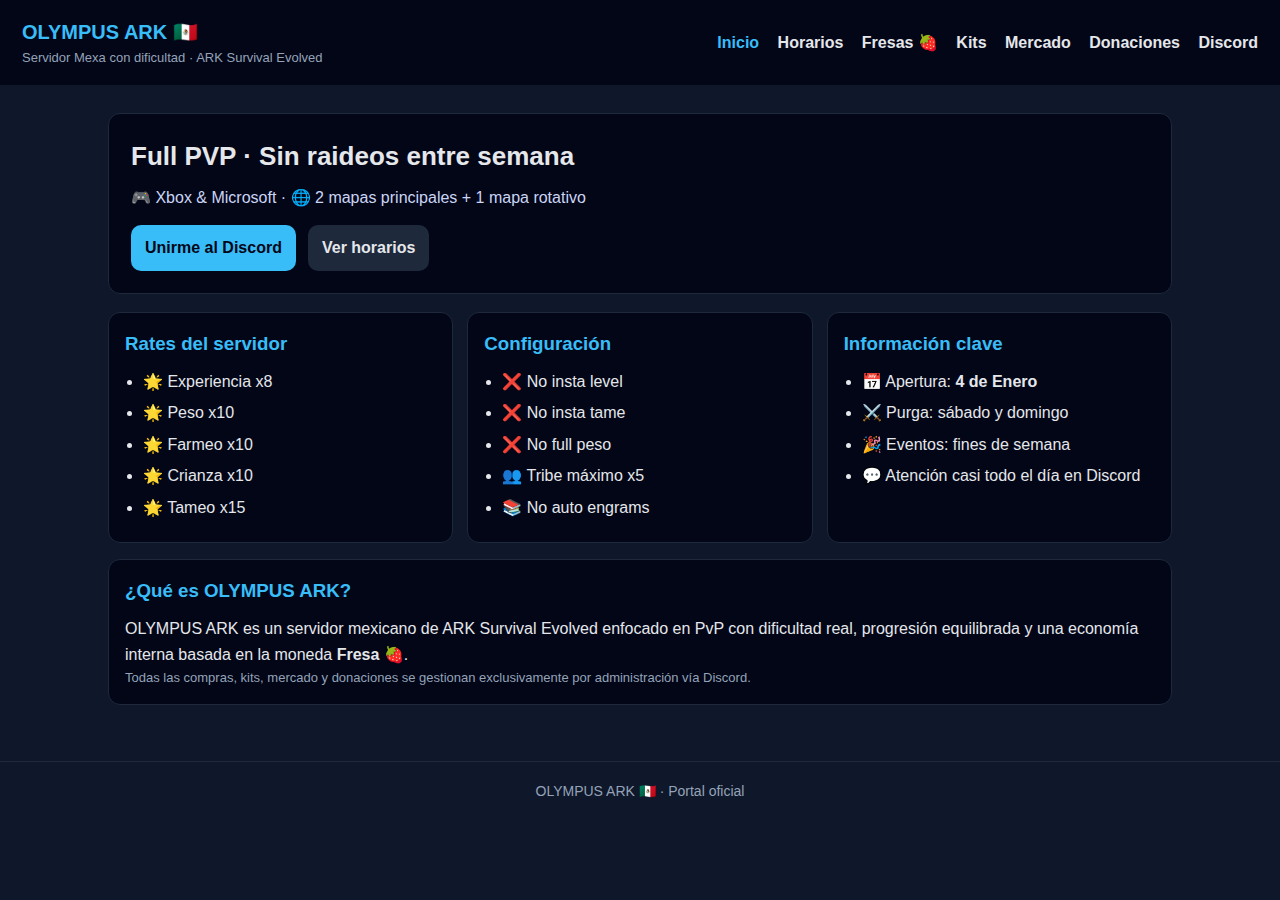
<file: index.html>
<!DOCTYPE html>
<html lang="es">
<head>
  <meta charset="UTF-8" />
  <meta name="viewport" content="width=device-width, initial-scale=1.0"/>
  <title>OLYMPUS ARK 🇲🇽 | Portal Oficial</title>
  <link rel="stylesheet" href="estilos.css">
</head>
<body>

<header class="nav">
  <div class="logo">
    <h1>OLYMPUS ARK 🇲🇽</h1>
    <p class="sub">Servidor Mexa con dificultad · ARK Survival Evolved</p>
  </div>
  <nav>
    <a href="index.html" class="activo">Inicio</a>
    <a href="horarios.html">Horarios</a>
    <a href="moneda.html">Fresas 🍓</a>
    <a href="kits.html">Kits</a>
    <a href="mercado.html">Mercado</a>
    <a href="donaciones.html">Donaciones</a>
    <a href="discord.html">Discord</a>
  </nav>
</header>

<main class="contenedor">

  <!-- HERO -->
  <section class="hero">
    <h2>Full PVP · Sin raideos entre semana</h2>
    <p>🎮 Xbox & Microsoft · 🌐 2 mapas principales + 1 mapa rotativo</p>

    <div class="hero-botones">
      <a class="btn" href="discord.html">Unirme al Discord</a>
      <a class="btn secundario" href="horarios.html">Ver horarios</a>
    </div>
  </section>

  <!-- GRID INFO -->
  <section class="grid">

    <div class="card">
      <h3>Rates del servidor</h3>
      <ul class="lista">
        <li>🌟 Experiencia x8</li>
        <li>🌟 Peso x10</li>
        <li>🌟 Farmeo x10</li>
        <li>🌟 Crianza x10</li>
        <li>🌟 Tameo x15</li>
      </ul>
    </div>

    <div class="card">
      <h3>Configuración</h3>
      <ul class="lista">
        <li>❌ No insta level</li>
        <li>❌ No insta tame</li>
        <li>❌ No full peso</li>
        <li>👥 Tribe máximo x5</li>
        <li>📚 No auto engrams</li>
      </ul>
    </div>

    <div class="card">
      <h3>Información clave</h3>
      <ul class="lista">
        <li>📅 Apertura: <b>4 de Enero</b></li>
        <li>⚔️ Purga: sábado y domingo</li>
        <li>🎉 Eventos: fines de semana</li>
        <li>💬 Atención casi todo el día en Discord</li>
      </ul>
    </div>

  </section>

  <!-- DESCRIPCIÓN -->
  <section class="card" style="margin-top:16px;">
    <h3>¿Qué es OLYMPUS ARK?</h3>
    <p>
      OLYMPUS ARK es un servidor mexicano de ARK Survival Evolved enfocado
      en PvP con dificultad real, progresión equilibrada y una economía
      interna basada en la moneda <b>Fresa 🍓</b>.
    </p>
    <p class="nota">
      Todas las compras, kits, mercado y donaciones se gestionan exclusivamente
      por administración vía Discord.
    </p>
  </section>

</main>

<footer class="footer">
  <p>OLYMPUS ARK 🇲🇽 · Portal oficial</p>
</footer>

</body>
</html>
</file>
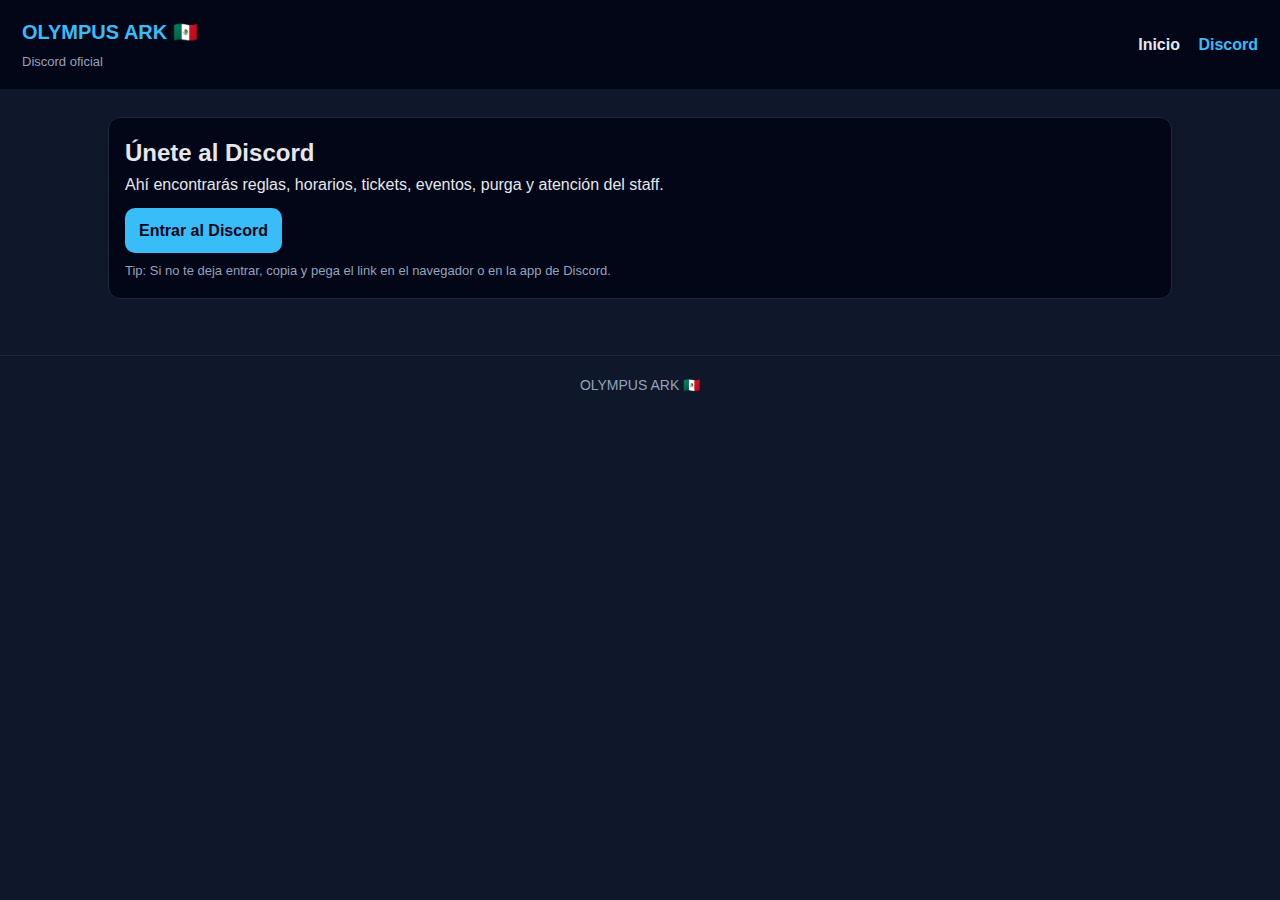
<file: discord.html>
<!DOCTYPE html>
<html lang="es">
<head>
  <meta charset="UTF-8" />
  <meta name="viewport" content="width=device-width, initial-scale=1.0"/>
  <title>Discord | OLYMPUS ARK</title>
  <style>
    *{box-sizing:border-box;margin:0;padding:0}
    body{font-family:Arial,Helvetica,sans-serif;background:#0f172a;color:#e5e7eb;line-height:1.6}
    .nav{background:#020617;padding:16px 22px;display:flex;justify-content:space-between;align-items:center;gap:18px;flex-wrap:wrap}
    .logo h1{color:#38bdf8;font-size:20px}
    .sub{color:#94a3b8;font-size:13px;margin-top:4px}
    .nav a{color:#e5e7eb;text-decoration:none;margin-left:14px;font-weight:700}
    .nav a:hover,.nav a.activo{color:#38bdf8}
    .contenedor{max-width:1100px;margin:0 auto;padding:28px 18px}
    .card{background:#020617;border:1px solid #1e293b;border-radius:12px;padding:16px}
    .btn{display:inline-block;background:#38bdf8;color:#020617;font-weight:800;padding:10px 14px;border-radius:10px;text-decoration:none;margin-top:10px}
    .btn:hover{filter:brightness(.95)}
    .nota{color:#94a3b8;font-size:13px;margin-top:8px}
    .footer{border-top:1px solid #1e293b;color:#94a3b8;text-align:center;padding:18px;margin-top:28px;font-size:14px}
  </style>
</head>
<body>

<header class="nav">
  <div class="logo">
    <h1>OLYMPUS ARK 🇲🇽</h1>
    <p class="sub">Discord oficial</p>
  </div>
  <nav>
    <a href="index.html">Inicio</a>
    <a href="discord.html" class="activo">Discord</a>
  </nav>
</header>

<main class="contenedor">
  <section class="card">
    <h2>Únete al Discord</h2>
    <p>Ahí encontrarás reglas, horarios, tickets, eventos, purga y atención del staff.</p>

    <a class="btn" href="https://discord.gg/KPAZTDGNBs" target="_blank" rel="noopener">Entrar al Discord</a>

    <p class="nota">
      Tip: Si no te deja entrar, copia y pega el link en el navegador o en la app de Discord.
    </p>
  </section>
</main>

<footer class="footer">
  <p>OLYMPUS ARK 🇲🇽</p>
</footer>

</body>
</html>
</file>
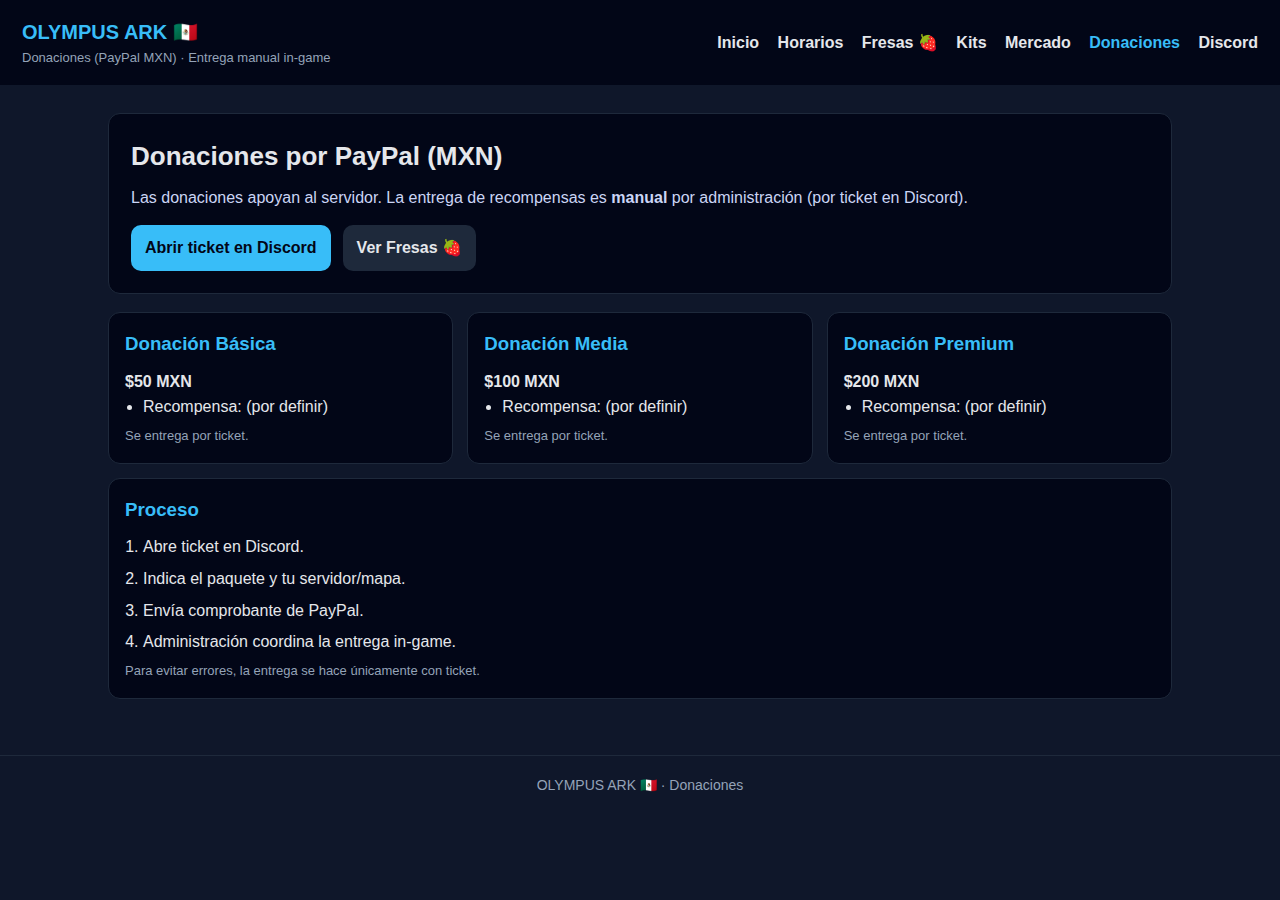
<file: Donaciones.html>
<!DOCTYPE html>
<html lang="es">
<head>
  <meta charset="UTF-8" />
  <meta name="viewport" content="width=device-width, initial-scale=1.0"/>
  <title>Donaciones | OLYMPUS ARK</title>
  <link rel="stylesheet" href="estilos.css">
</head>
<body>

<header class="nav">
  <div class="logo">
    <h1>OLYMPUS ARK 🇲🇽</h1>
    <p class="sub">Donaciones (PayPal MXN) · Entrega manual in-game</p>
  </div>
  <nav>
    <a href="index.html">Inicio</a>
    <a href="horarios.html">Horarios</a>
    <a href="moneda.html">Fresas 🍓</a>
    <a href="kits.html">Kits</a>
    <a href="mercado.html">Mercado</a>
    <a href="donaciones.html" class="activo">Donaciones</a>
    <a href="discord.html">Discord</a>
  </nav>
</header>

<main class="contenedor">

  <section class="hero">
    <h2>Donaciones por PayPal (MXN)</h2>
    <p>
      Las donaciones apoyan al servidor. La entrega de recompensas es
      <b>manual</b> por administración (por ticket en Discord).
    </p>
    <div class="hero-botones">
      <a class="btn" href="discord.html">Abrir ticket en Discord</a>
      <a class="btn secundario" href="moneda.html">Ver Fresas 🍓</a>
    </div>
  </section>

  <section class="grid">
    <!-- Paquetes (placeholder) -->
    <div class="card">
      <h3>Donación Básica</h3>
      <p><b>$50 MXN</b></p>
      <ul class="lista">
        <li>Recompensa: (por definir)</li>
      </ul>
      <p class="nota">Se entrega por ticket.</p>
    </div>

    <div class="card">
      <h3>Donación Media</h3>
      <p><b>$100 MXN</b></p>
      <ul class="lista">
        <li>Recompensa: (por definir)</li>
      </ul>
      <p class="nota">Se entrega por ticket.</p>
    </div>

    <div class="card">
      <h3>Donación Premium</h3>
      <p><b>$200 MXN</b></p>
      <ul class="lista">
        <li>Recompensa: (por definir)</li>
      </ul>
      <p class="nota">Se entrega por ticket.</p>
    </div>
  </section>

  <section class="card" style="margin-top:14px;">
    <h3>Proceso</h3>
    <ol class="lista">
      <li>Abre ticket en Discord.</li>
      <li>Indica el paquete y tu servidor/mapa.</li>
      <li>Envía comprobante de PayPal.</li>
      <li>Administración coordina la entrega in-game.</li>
    </ol>
    <p class="nota">
      Para evitar errores, la entrega se hace únicamente con ticket.
    </p>
  </section>

</main>

<footer class="footer">
  <p>OLYMPUS ARK 🇲🇽 · Donaciones</p>
</footer>

</body>
</html>
</file>
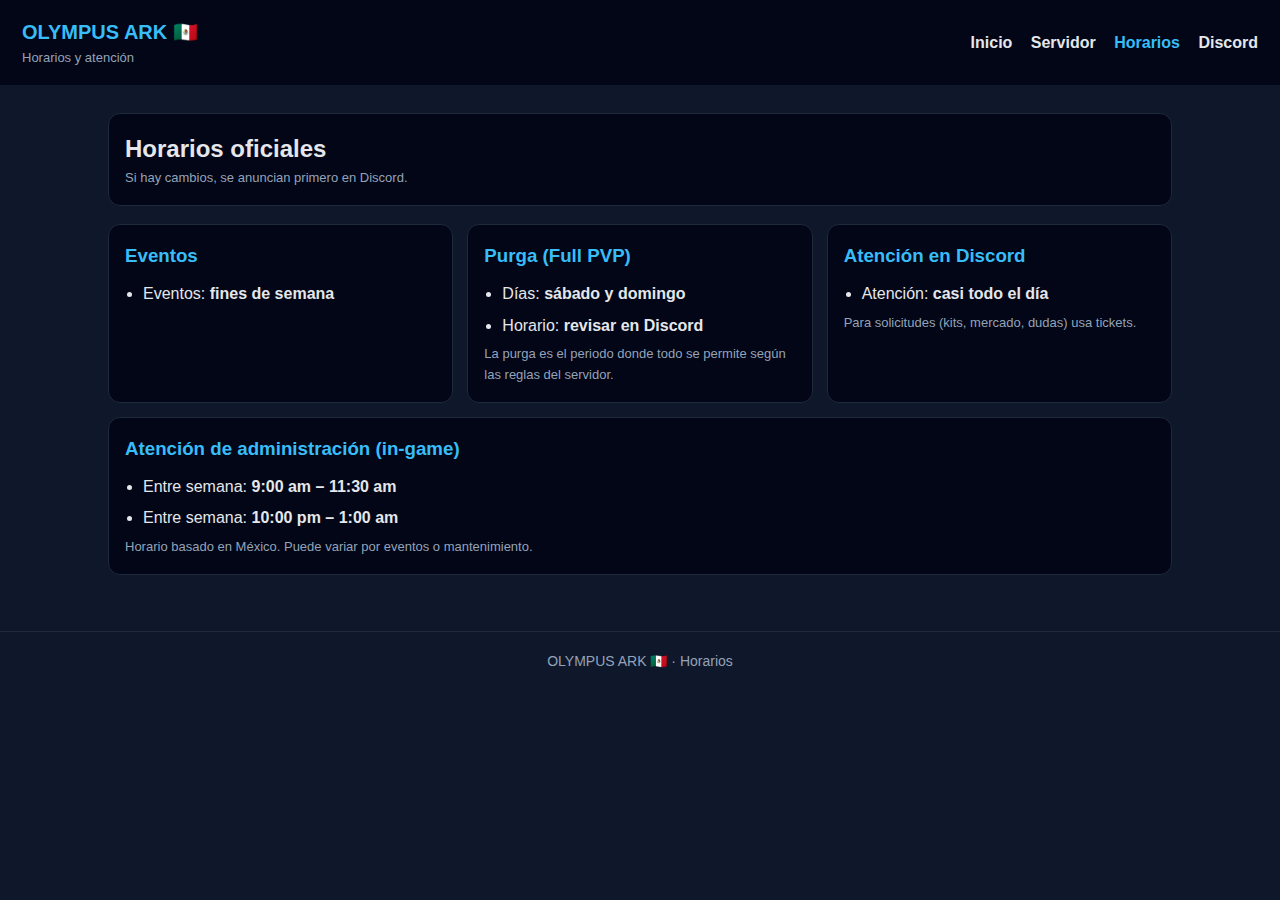
<file: horarios.html>
<!DOCTYPE html>
<html lang="es">
<head>
  <meta charset="UTF-8" />
  <meta name="viewport" content="width=device-width, initial-scale=1.0"/>
  <title>Horarios | OLYMPUS ARK</title>
  <link rel="stylesheet" href="estilos.css">
</head>
<body>

<header class="nav">
  <div class="logo">
    <h1>OLYMPUS ARK 🇲🇽</h1>
    <p class="sub">Horarios y atención</p>
  </div>
  <nav>
    <a href="index.html">Inicio</a>
    <a href="servidor.html">Servidor</a>
    <a href="horarios.html" class="activo">Horarios</a>
    <a href="discord.html">Discord</a>
  </nav>
</header>

<main class="contenedor">

  <section class="card">
    <h2>Horarios oficiales</h2>
    <p class="nota">Si hay cambios, se anuncian primero en Discord.</p>
  </section>

  <section class="grid">

    <div class="card">
      <h3>Eventos</h3>
      <ul class="lista">
        <li>Eventos: <b>fines de semana</b></li>
      </ul>
    </div>

    <div class="card">
      <h3>Purga (Full PVP)</h3>
      <ul class="lista">
        <li>Días: <b>sábado y domingo</b></li>
        <li>Horario: <b>revisar en Discord</b></li>
      </ul>
      <p class="nota">La purga es el periodo donde todo se permite según las reglas del servidor.</p>
    </div>

    <div class="card">
      <h3>Atención en Discord</h3>
      <ul class="lista">
        <li>Atención: <b>casi todo el día</b></li>
      </ul>
      <p class="nota">Para solicitudes (kits, mercado, dudas) usa tickets.</p>
    </div>

  </section>

  <section class="card" style="margin-top:14px;">
    <h3>Atención de administración (in-game)</h3>
    <ul class="lista">
      <li>Entre semana: <b>9:00 am – 11:30 am</b></li>
      <li>Entre semana: <b>10:00 pm – 1:00 am</b></li>
    </ul>
    <p class="nota">Horario basado en México. Puede variar por eventos o mantenimiento.</p>
  </section>

</main>

<footer class="footer">
  <p>OLYMPUS ARK 🇲🇽 · Horarios</p>
</footer>

</body>
</html>
</file>
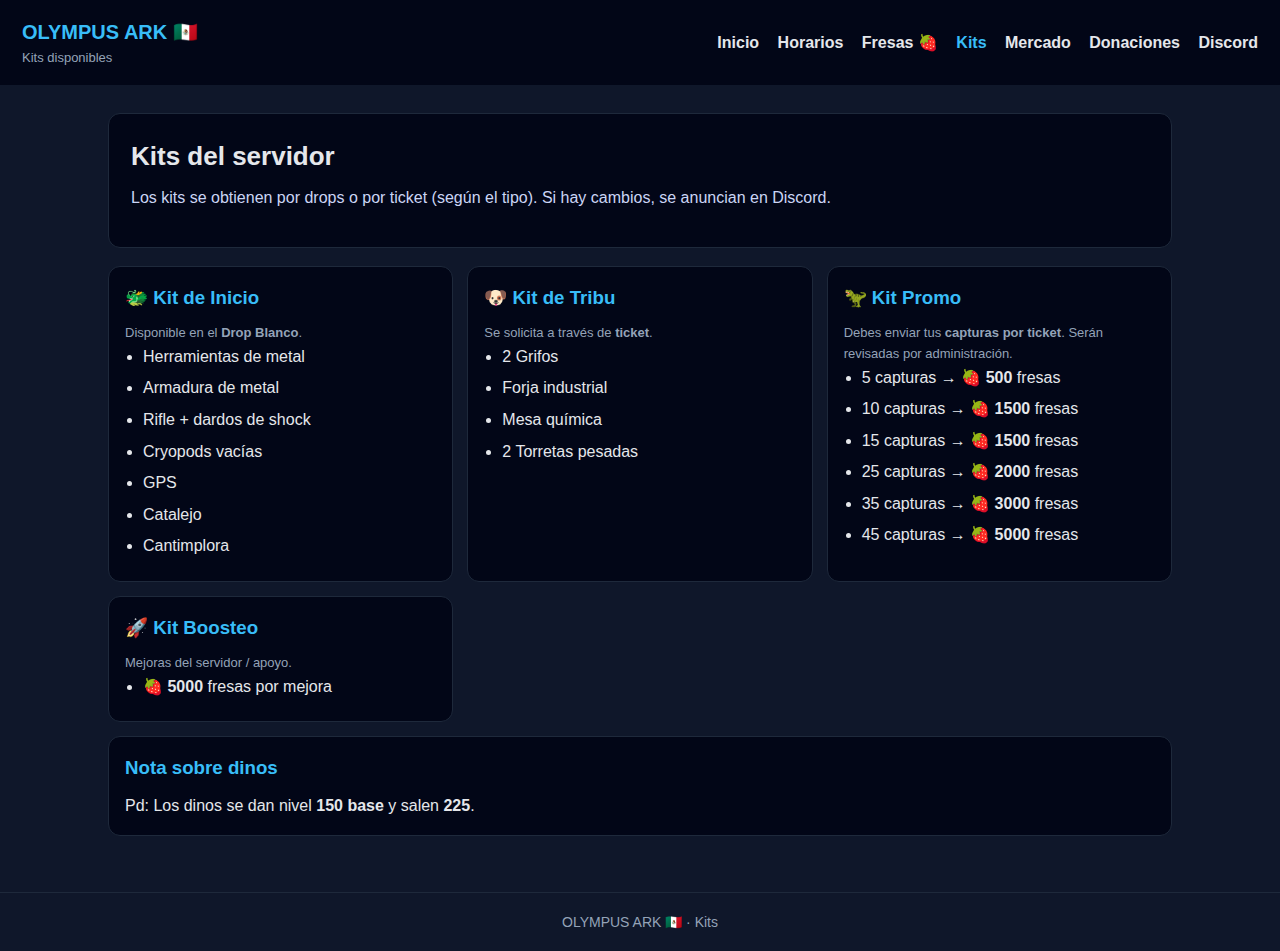
<file: kits.html>
<!DOCTYPE html>
<html lang="es">
<head>
  <meta charset="UTF-8" />
  <meta name="viewport" content="width=device-width, initial-scale=1.0"/>
  <title>Kits | OLYMPUS ARK</title>
  <link rel="stylesheet" href="estilos.css">
</head>
<body>

<header class="nav">
  <div class="logo">
    <h1>OLYMPUS ARK 🇲🇽</h1>
    <p class="sub">Kits disponibles</p>
  </div>
  <nav>
    <a href="index.html">Inicio</a>
    <a href="horarios.html">Horarios</a>
    <a href="moneda.html">Fresas 🍓</a>
    <a href="kits.html" class="activo">Kits</a>
    <a href="mercado.html">Mercado</a>
    <a href="donaciones.html">Donaciones</a>
    <a href="discord.html">Discord</a>
  </nav>
</header>

<main class="contenedor">

  <section class="hero">
    <h2>Kits del servidor</h2>
    <p>
      Los kits se obtienen por drops o por ticket (según el tipo).
      Si hay cambios, se anuncian en Discord.
    </p>
  </section>

  <section class="grid">

    <div class="card">
      <h3>🐲 Kit de Inicio</h3>
      <p class="nota">Disponible en el <b>Drop Blanco</b>.</p>
      <ul class="lista">
        <li>Herramientas de metal</li>
        <li>Armadura de metal</li>
        <li>Rifle + dardos de shock</li>
        <li>Cryopods vacías</li>
        <li>GPS</li>
        <li>Catalejo</li>
        <li>Cantimplora</li>
      </ul>
    </div>

    <div class="card">
      <h3>🐶 Kit de Tribu</h3>
      <p class="nota">Se solicita a través de <b>ticket</b>.</p>
      <ul class="lista">
        <li>2 Grifos</li>
        <li>Forja industrial</li>
        <li>Mesa química</li>
        <li>2 Torretas pesadas</li>
      </ul>
    </div>

    <div class="card">
      <h3>🦖 Kit Promo</h3>
      <p class="nota">
        Debes enviar tus <b>capturas por ticket</b>. Serán revisadas por administración.
      </p>
      <ul class="lista">
        <li>5 capturas → 🍓 <b>500</b> fresas</li>
        <li>10 capturas → 🍓 <b>1500</b> fresas</li>
        <li>15 capturas → 🍓 <b>1500</b> fresas</li>
        <li>25 capturas → 🍓 <b>2000</b> fresas</li>
        <li>35 capturas → 🍓 <b>3000</b> fresas</li>
        <li>45 capturas → 🍓 <b>5000</b> fresas</li>
      </ul>
    </div>

    <div class="card">
      <h3>🚀 Kit Boosteo</h3>
      <p class="nota">Mejoras del servidor / apoyo.</p>
      <ul class="lista">
        <li>🍓 <b>5000</b> fresas por mejora</li>
      </ul>
    </div>

  </section>

  <section class="card" style="margin-top:14px;">
    <h3>Nota sobre dinos</h3>
    <p>
      Pd: Los dinos se dan nivel <b>150 base</b> y salen <b>225</b>.
    </p>
  </section>

</main>

<footer class="footer">
  <p>OLYMPUS ARK 🇲🇽 · Kits</p>
</footer>

</body>
</html>
</file>
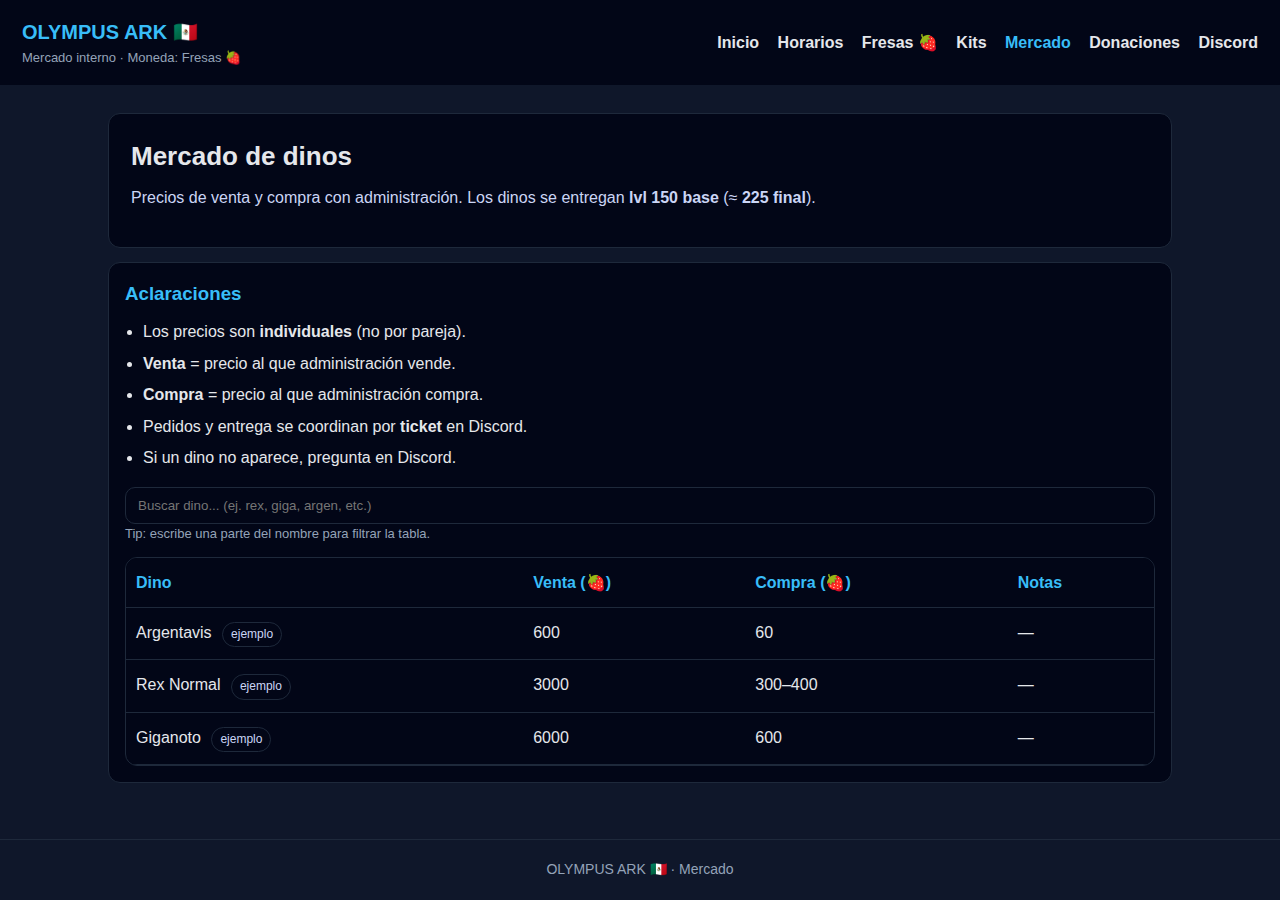
<file: mercado.html>
<!DOCTYPE html>
<html lang="es">
<head>
  <meta charset="UTF-8" />
  <meta name="viewport" content="width=device-width, initial-scale=1.0"/>
  <title>Mercado | OLYMPUS ARK</title>
  <link rel="stylesheet" href="estilos.css">
  <style>
    /* Estilos locales solo para la tabla/buscador */
    .buscador {
      width: 100%;
      padding: 10px 12px;
      border-radius: 10px;
      border: 1px solid #1e293b;
      background: #020617;
      color: #e5e7eb;
      margin-top: 10px;
      outline: none;
    }

    .tabla-wrap {
      overflow-x: auto;
      margin-top: 12px;
      border: 1px solid #1e293b;
      border-radius: 12px;
      background: #020617;
    }

    table {
      width: 100%;
      border-collapse: collapse;
      min-width: 700px;
    }

    th, td {
      padding: 12px 10px;
      border-bottom: 1px solid #1e293b;
      text-align: left;
      vertical-align: top;
    }

    th {
      color: #38bdf8;
      font-weight: 800;
      position: sticky;
      top: 0;
      background: #020617;
    }

    .tag {
      display: inline-block;
      font-size: 12px;
      color: #cbd5f5;
      border: 1px solid #1e293b;
      padding: 2px 8px;
      border-radius: 999px;
      margin-left: 6px;
    }
  </style>
</head>
<body>

<header class="nav">
  <div class="logo">
    <h1>OLYMPUS ARK 🇲🇽</h1>
    <p class="sub">Mercado interno · Moneda: Fresas 🍓</p>
  </div>
  <nav>
    <a href="index.html">Inicio</a>
    <a href="horarios.html">Horarios</a>
    <a href="moneda.html">Fresas 🍓</a>
    <a href="kits.html">Kits</a>
    <a href="mercado.html" class="activo">Mercado</a>
    <a href="donaciones.html">Donaciones</a>
    <a href="discord.html">Discord</a>
  </nav>
</header>

<main class="contenedor">

  <section class="hero">
    <h2>Mercado de dinos</h2>
    <p>
      Precios de venta y compra con administración. Los dinos se entregan
      <b>lvl 150 base</b> (≈ <b>225 final</b>).
    </p>
  </section>

  <section class="card" style="margin-top:14px;">
    <h3>Aclaraciones</h3>
    <ul class="lista">
      <li>Los precios son <b>individuales</b> (no por pareja).</li>
      <li><b>Venta</b> = precio al que administración vende.</li>
      <li><b>Compra</b> = precio al que administración compra.</li>
      <li>Pedidos y entrega se coordinan por <b>ticket</b> en Discord.</li>
      <li>Si un dino no aparece, pregunta en Discord.</li>
    </ul>

    <input id="filtro" class="buscador" type="text" placeholder="Buscar dino... (ej. rex, giga, argen, etc.)">
    <p class="nota">Tip: escribe una parte del nombre para filtrar la tabla.</p>

    <div class="tabla-wrap">
      <table id="tablaDinos">
        <thead>
          <tr>
            <th>Dino</th>
            <th>Venta (🍓)</th>
            <th>Compra (🍓)</th>
            <th>Notas</th>
          </tr>
        </thead>
        <tbody>
          <!-- EJEMPLOS (puedes borrar estos 3 cuando pegues tu lista real) -->
          <tr>
            <td>Argentavis <span class="tag">ejemplo</span></td>
            <td>600</td>
            <td>60</td>
            <td>—</td>
          </tr>
          <tr>
            <td>Rex Normal <span class="tag">ejemplo</span></td>
            <td>3000</td>
            <td>300–400</td>
            <td>—</td>
          </tr>
          <tr>
            <td>Giganoto <span class="tag">ejemplo</span></td>
            <td>6000</td>
            <td>600</td>
            <td>—</td>
          </tr>
          <!-- FIN EJEMPLOS -->
        </tbody>
      </table>
    </div>
  </section>

</main>

<footer class="footer">
  <p>OLYMPUS ARK 🇲🇽 · Mercado</p>
</footer>

<script>
  // Buscador simple para filtrar filas por nombre de dino
  const input = document.getElementById('filtro');
  const tabla = document.getElementById('tablaDinos');
  const filas = () => Array.from(tabla.querySelectorAll('tbody tr'));

  input.addEventListener('input', () => {
    const q = input.value.toLowerCase().trim();
    filas().forEach(tr => {
      const texto = tr.innerText.toLowerCase();
      tr.style.display = texto.includes(q) ? '' : 'none';
    });
  });
</script>

</body>
</html>
</file>
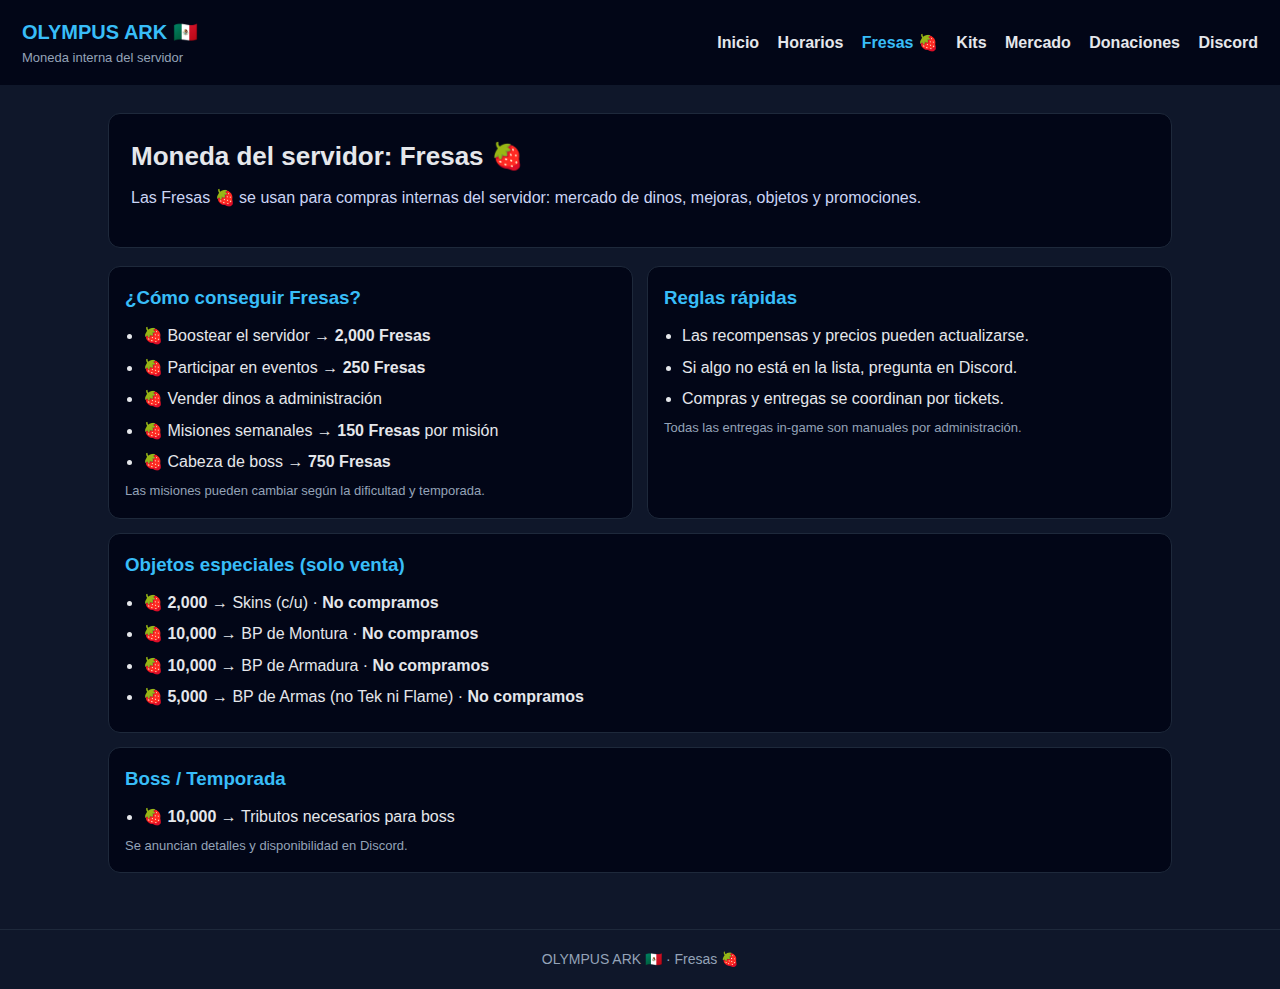
<file: moneda.html>
<!DOCTYPE html>
<html lang="es">
<head>
  <meta charset="UTF-8" />
  <meta name="viewport" content="width=device-width, initial-scale=1.0"/>
  <title>Fresas 🍓 | OLYMPUS ARK</title>
  <link rel="stylesheet" href="estilos.css">
</head>
<body>

<header class="nav">
  <div class="logo">
    <h1>OLYMPUS ARK 🇲🇽</h1>
    <p class="sub">Moneda interna del servidor</p>
  </div>
  <nav>
    <a href="index.html">Inicio</a>
    <a href="horarios.html">Horarios</a>
    <a href="moneda.html" class="activo">Fresas 🍓</a>
    <a href="kits.html">Kits</a>
    <a href="mercado.html">Mercado</a>
    <a href="donaciones.html">Donaciones</a>
    <a href="discord.html">Discord</a>
  </nav>
</header>

<main class="contenedor">

  <section class="hero">
    <h2>Moneda del servidor: Fresas 🍓</h2>
    <p>
      Las Fresas 🍓 se usan para compras internas del servidor:
      mercado de dinos, mejoras, objetos y promociones.
    </p>
  </section>

  <section class="grid">

    <div class="card">
      <h3>¿Cómo conseguir Fresas?</h3>
      <ul class="lista">
        <li>🍓 Boostear el servidor → <b>2,000 Fresas</b></li>
        <li>🍓 Participar en eventos → <b>250 Fresas</b></li>
        <li>🍓 Vender dinos a administración</li>
        <li>🍓 Misiones semanales → <b>150 Fresas</b> por misión</li>
        <li>🍓 Cabeza de boss → <b>750 Fresas</b></li>
      </ul>
      <p class="nota">
        Las misiones pueden cambiar según la dificultad y temporada.
      </p>
    </div>

    <div class="card">
      <h3>Reglas rápidas</h3>
      <ul class="lista">
        <li>Las recompensas y precios pueden actualizarse.</li>
        <li>Si algo no está en la lista, pregunta en Discord.</li>
        <li>Compras y entregas se coordinan por tickets.</li>
      </ul>
      <p class="nota">
        Todas las entregas in-game son manuales por administración.
      </p>
    </div>

  </section>

  <section class="card" style="margin-top:14px;">
    <h3>Objetos especiales (solo venta)</h3>
    <ul class="lista">
      <li>🍓 <b>2,000</b> → Skins (c/u) · <b>No compramos</b></li>
      <li>🍓 <b>10,000</b> → BP de Montura · <b>No compramos</b></li>
      <li>🍓 <b>10,000</b> → BP de Armadura · <b>No compramos</b></li>
      <li>🍓 <b>5,000</b> → BP de Armas (no Tek ni Flame) · <b>No compramos</b></li>
    </ul>
  </section>

  <section class="card" style="margin-top:14px;">
    <h3>Boss / Temporada</h3>
    <ul class="lista">
      <li>🍓 <b>10,000</b> → Tributos necesarios para boss</li>
    </ul>
    <p class="nota">
      Se anuncian detalles y disponibilidad en Discord.
    </p>
  </section>

</main>

<footer class="footer">
  <p>OLYMPUS ARK 🇲🇽 · Fresas 🍓</p>
</footer>

</body>
</html>
</file>
<file: estilos.css>
* {
  box-sizing: border-box;
  margin: 0;
  padding: 0;
}

body {
  font-family: Arial, Helvetica, sans-serif;
  background: #0f172a;
  color: #e5e7eb;
  line-height: 1.6;
}

/* ===== NAV ===== */
.nav {
  background: #020617;
  padding: 16px 22px;
  display: flex;
  justify-content: space-between;
  align-items: center;
  flex-wrap: wrap;
  gap: 16px;
}

.logo h1 {
  color: #38bdf8;
  font-size: 20px;
}

.sub {
  color: #94a3b8;
  font-size: 13px;
}

.nav a {
  color: #e5e7eb;
  text-decoration: none;
  margin-left: 14px;
  font-weight: 700;
}

.nav a:hover,
.nav a.activo {
  color: #38bdf8;
}

/* ===== CONTENEDOR ===== */
.contenedor {
  max-width: 1100px;
  margin: auto;
  padding: 28px 18px;
}

/* ===== HERO ===== */
.hero {
  background: #020617;
  border: 1px solid #1e293b;
  border-radius: 12px;
  padding: 22px;
}

.hero h2 {
  font-size: 26px;
  margin-bottom: 8px;
}

.hero p {
  color: #cbd5f5;
  margin-bottom: 14px;
}

.hero-botones {
  display: flex;
  gap: 12px;
  flex-wrap: wrap;
}

/* ===== BOTONES ===== */
.btn {
  display: inline-block;
  background: #38bdf8;
  color: #020617;
  font-weight: 800;
  padding: 10px 14px;
  border-radius: 10px;
  text-decoration: none;
}

.btn:hover {
  filter: brightness(0.95);
}

.btn.secundario {
  background: #1e293b;
  color: #e5e7eb;
}

/* ===== GRID ===== */
.grid {
  margin-top: 18px;
  display: grid;
  grid-template-columns: repeat(auto-fit, minmax(260px, 1fr));
  gap: 14px;
}

/* ===== CARD ===== */
.card {
  background: #020617;
  border: 1px solid #1e293b;
  border-radius: 12px;
  padding: 16px;
}

.card h3 {
  color: #38bdf8;
  margin-bottom: 10px;
}

.lista {
  margin-left: 18px;
}

.lista li {
  margin-bottom: 6px;
}

.nota {
  color: #94a3b8;
  font-size: 13px;
}

/* ===== FOOTER ===== */
.footer {
  border-top: 1px solid #1e293b;
  color: #94a3b8;
  text-align: center;
  padding: 18px;
  margin-top: 28px;
  font-size: 14px;
}
</file>
